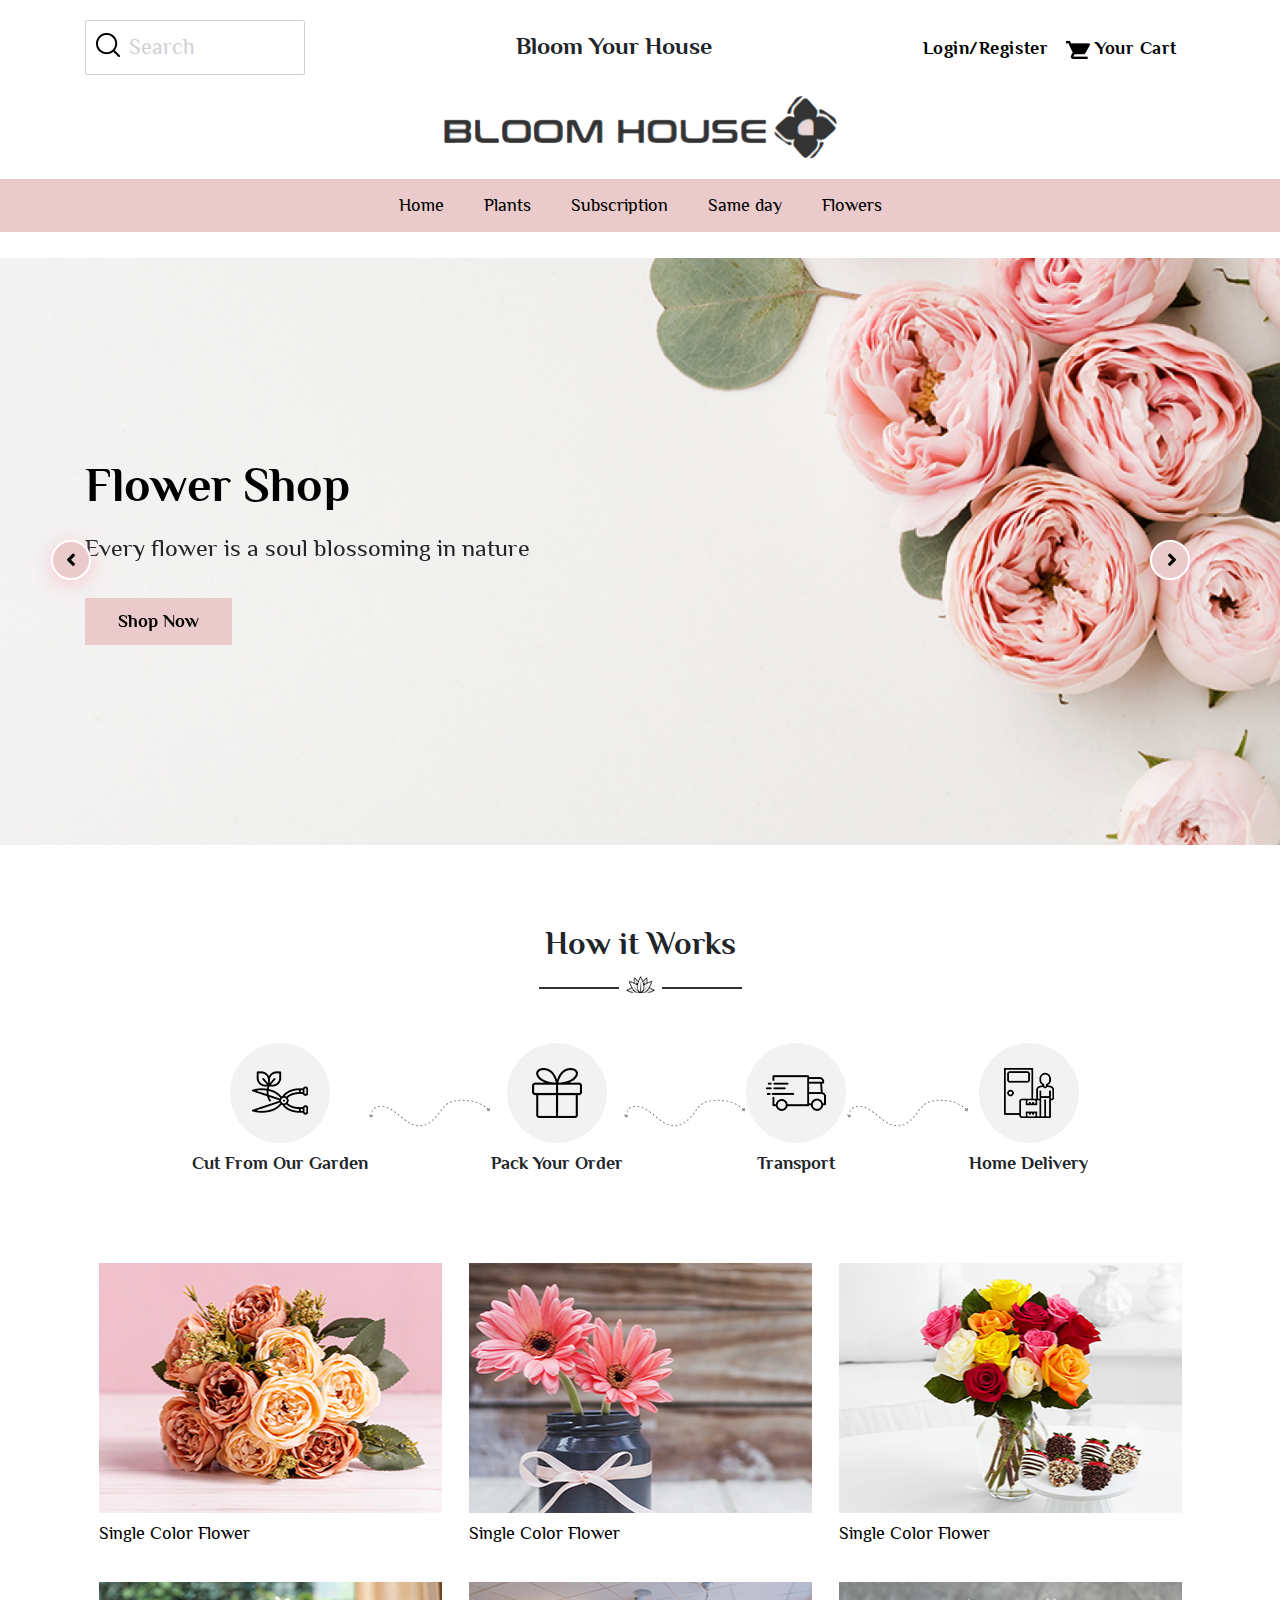
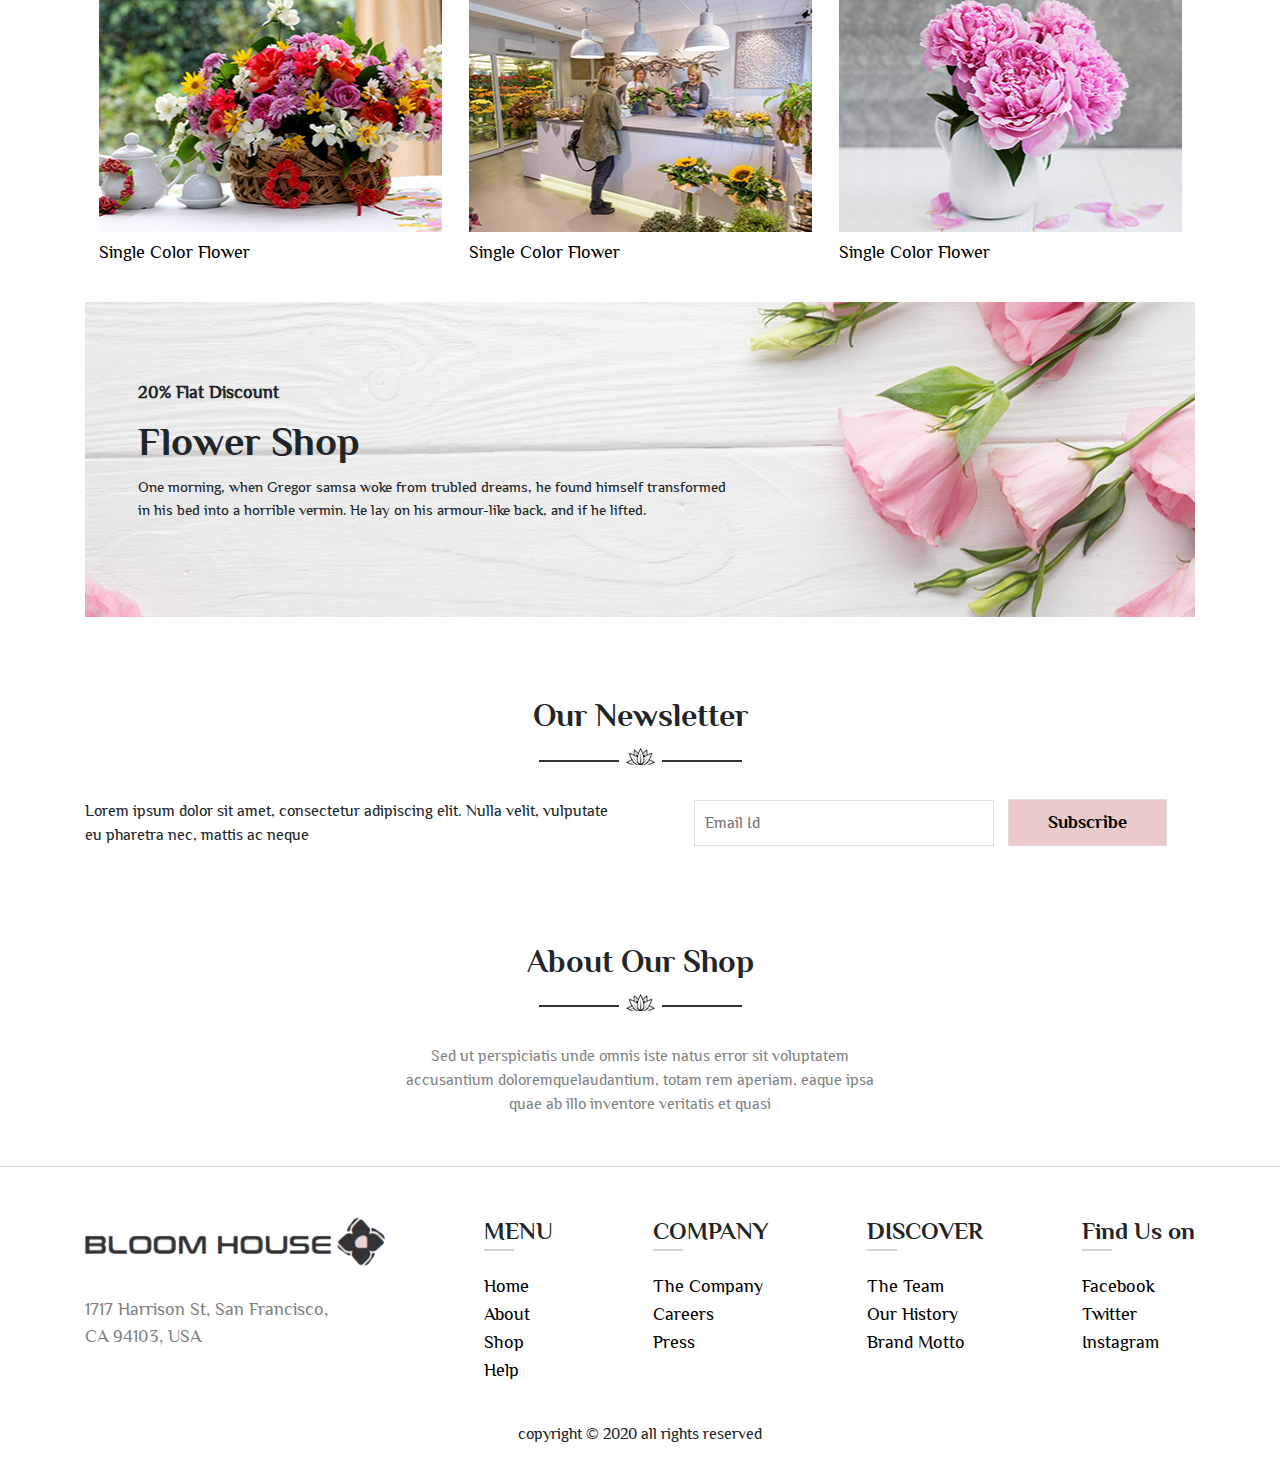
<file: index.html>
<!DOCTYPE html>
<html lang="en">
<head>
      <meta charset="UTF-8">
      <meta name="viewport" content="width=device-width, initial-scale=1.0">
      <meta http-equiv="X-UA-Compatible" content="ie=edge">
      <title>Bloom :: Bloom Flower House</title>
      <link rel="icon" type="image/png" href="assets/img/favicon 1-min.png">
      <!-- Fontawesome CSS File -->
      <link rel="stylesheet" type="text/css" href="vendors/css/all.css">
      <link rel="stylesheet" type="text/css" href="vendors/css/bootstrap.min.css">
      <link rel="stylesheet" type="text/css" href="vendors/css/owl.carousel.min.css">
      <link rel="stylesheet" type="text/css" href="assets/css/style.css">
</head>
  <body>

    <main>
	<span></span>
      <header>
        <div class="header-top">
          <div class="container">
            <div class="header-top-inner">
              <div class="search-area">
                <form action="">
                  <input type="text" placeholder="Search">
                  <img src="assets/img/search-icon.png" class="search-icon" alt="">
                </form>
              </div>
              <div class="site-title">
                <h2>Bloom Your House</h2>
              </div>
              <div class="login-ara">
                <ul class="login-cart-menu">
                  <li><a href="#">Login/Register</a></li>
                  <li><a href="#"><img src="assets/img/cart.png" alt="">Your Cart</a></li>
                </ul>
              </div>
            </div>
          </div>
        </div>
        <div class="header-middle-logo-area">
          <div class="container">
            <div class="logo-inner">
              <a href="#">
                <img src="assets/img/logo.png" alt="">
              </a>
            </div>
          </div>
        </div>
        <div class="bottom-main-menu-area">
          <div class="bars">
            <a href="#menu"><i class="fa fa-bars"></i></a>
          </div>
          <div class="container">
            <div class="main-menu-area-inner">
              <ul class="menu-item">
                <li><a href="#">Home</a></li>
                <li><a href="#">Plants</a></li>
                <li><a href="#">Subscription</a></li>
                <li><a href="#">Same day</a></li>
                <li><a href="#">Flowers</a></li>
              </ul>
            </div>
          </div>
        </div>
      </header>
      <section class="welcome-area owl-carousel welcome-carousel">
        <div class="single-welcome-box single-welcome-bg-1">
          <div class="container">
            <div class="welcome-main-content">
              <h1>Flower Shop</h1>
              <p>Every flower is a soul blossoming in nature</p>
              <a href="#" class="btns shop-now-btn">Shop Now</a>
            </div>
          </div>
        </div>
        <div class="single-welcome-box single-welcome-bg-1">
          <div class="container">
            <div class="welcome-main-content">
              <h1>Flower Shop</h1>
              <p>Every flower is a soul blossoming in nature</p>
              <a href="#" class="btns shop-now-btn">Shop Now</a>
            </div>
          </div>
        </div>
      </section>
      <section class="order-process-area">
        <div class="container">
          <div class="newsletter-title section-title mb-5">
            <h2>How it Works</h2>
            <span class="newsletter-style-image">
              <img src="assets/img/E3D53E2D 1.png" alt="">
            </span>
          </div>
          <div class="order-process-inner">
            <div class="signle-order-process">
              <div class="img-box"><img src="assets/img/D5B9A7B8 1.png" alt=""></div>
              <h3 class="meta-content">Cut From Our Garden</h3>
            </div>
            <span class="line-chart-absolute line-img1">
              <img src="assets/img/D5B9A7C9 2.png" alt="">
            </span>
            <div class="signle-order-process">
             <div class="img-box"><img src="assets/img/D5B9A7BB 1.png" alt=""></div>
              <h3 class="meta-content">Pack Your Order</h3>
            </div>
            <span class="line-chart-absolute line-img2">
              <img src="assets/img/D5B9A7C9 2.png" alt="">
            </span>
            <div class="signle-order-process">
              <div class="img-box"><img src="assets/img/D5B9A7B7 1.png" alt=""></div>
              <h3 class="meta-content">Transport</h3>
            </div>
            <span class="line-chart-absolute line-img3">
              <img src="assets/img/D5B9A7C9 2.png" alt="">
            </span>
            <div class="signle-order-process">
             <div class="img-box"><img src="assets/img/D5B9A7C7 1.png" alt=""></div>
              <h3 class="meta-content">Home Delivery</h3>
            </div>
          </div>
        </div>
      </section> <!--End of process area-->
      <section class="main-product-showcase-area">
        <div class="container">
          <div class="showcase-inner">
            <div class="single-showcase-item">
              <div class="showcase-bg bg-1">
                <div class="showcase-hover-text">
                  <h3>Subscribe here</h3>
                  <a href="#" class="btns Subscribe-btn">Shop Now</a>
                </div>
              </div>
              <div class="pro-desc">
                <h3>Single Color Flower</h3>
              </div>
            </div>
            <div class="single-showcase-item">
              <div class="showcase-bg bg-2">
                <div class="showcase-hover-text">
                  <h3>Subscribe here</h3>
                  <a href="#" class="btns Subscribe-btn">Shop Now</a>
                </div>
              </div>
              <div class="pro-desc">
                <h3>Single Color Flower</h3>
              </div>
            </div>
            <div class="single-showcase-item">
              <div class="showcase-bg bg-3">
                <div class="showcase-hover-text">
                  <h3>Subscribe here</h3>
                  <a href="#" class="btns Subscribe-btn">Shop Now</a>
                </div>
              </div>
              <div class="pro-desc">
                <h3>Single Color Flower</h3>
              </div>
            </div>
            <div class="single-showcase-item">
              <div class="showcase-bg bg-4">
                <div class="showcase-hover-text">
                  <h3>Subscribe here</h3>
                  <a href="#" class="btns Subscribe-btn">Shop Now</a>
                </div>
              </div>
              <div class="pro-desc">
                <h3>Single Color Flower</h3>
              </div>
            </div>
            <div class="single-showcase-item">
              <div class="showcase-bg bg-5">
                <div class="showcase-hover-text">
                  <h3>Subscribe here</h3>
                  <a href="#" class="btns Subscribe-btn">Shop Now</a>
                </div>
              </div>
              <div class="pro-desc">
                <h3>Single Color Flower</h3>
              </div>
            </div>
            <div class="single-showcase-item">
              <div class="showcase-bg bg-6">
                <div class="showcase-hover-text">
                  <h3>Subscribe here</h3>
                  <a href="#" class="btns Subscribe-btn">Shop Now</a>
                </div>
              </div>
              <div class="pro-desc">
                <h3>Single Color Flower</h3>
              </div>
            </div>
          </div>
        </div>
      </section><!--end of product showcase-->
      <section class="flower-showcase-area call-to-bg">
        <div class="container">
          <div class="call-to-inner">
            <div class="callto-main-content">
              <h3>20% Flat Discount</h3>
            <h2>Flower Shop</h2>
            <p>One morning, when Gregor samsa woke from trubled dreams, he found himself transformed <br> in his bed into a horrible vermin. He lay on his armour-like back, and if he lifted.</p>
            </div>
          </div>
        </div>
      </section><!--End of callto-action-->
      <section class="newsletter-area">
        <div class="container">
          <div class="newsletter-title section-title">
            <h2>Our Newsletter</h2>
            <span class="newsletter-style-image">
              <img src="assets/img/E3D53E2D 1.png" alt="">
            </span>
          </div>
          <div class="newsletter-area-inner">
            <div class="newsletter-left-content">
              <p>Lorem ipsum dolor sit amet, consectetur adipiscing elit. Nulla  velit, vulputate eu pharetra nec, mattis ac neque</p>
            </div>
            <div class="newsletter-right-content">
              <form action="">
                <div class="form-group">
                  <input type="email" placeholder="Email Id">
                  <input type="submit" class="btns Subscribe-btn bottom-subscribe" value="Subscribe">
                </div>
              </form>
            </div>
          </div>
        </div>
      </section> <!--End of newsletter area-->
      <section class="aobut-us-area">
        <div class="container">
          <div class="newsletter-title section-title">
            <h2>About Our Shop</h2>
            <span class="newsletter-style-image">
              <img src="assets/img/E3D53E2D 1.png" alt="">
            </span>
          </div>
          <div class="main-aobut-content">
            <p>Sed ut perspiciatis unde omnis iste natus error sit voluptatem accusantium 
doloremquelaudantium, totam rem aperiam, eaque ipsa quae ab illo 
inventore veritatis et quasi</p>
          </div>
        </div>
      </section><!--End of about us-area-->
      <footer class="footer-area" id="menu">
        <div class="container">
          <div class="foonter-inner">
            <div class="single-footer-box">
              <div class="footer-logo">
                <a href="#"><img src="assets/img/logo.png" alt=""></a>
              </div>
              <p>1717 Harrison St, San Francisco, <br> CA 94103, USA</p>
            </div>
            <div class="single-footer-box">
              <div class="box-title">
                <h3>MENU</h3>
              </div>
              <ul class="footer-menu-item">
                <li><a href="#">Home</a></li>
                <li><a href="#">About</a></li>
                <li><a href="#">Shop</a></li>
                <li><a href="#">Help</a></li>
              </ul>
            </div>
            <div class="single-footer-box">
              <div class="box-title">
                <h3>COMPANY</h3>
              </div>
              <ul class="footer-menu-item">
                <li><a href="#">The Company</a></li>
                <li><a href="#">Careers</a></li>
                <li><a href="#">Press</a></li>
              </ul>
            </div>
            <div class="single-footer-box">
              <div class="box-title">
                <h3>DISCOVER</h3>
              </div>
              <ul class="footer-menu-item">
                <li><a href="#">The Team</a></li>
                <li><a href="#">Our History</a></li>
                <li><a href="#">Brand Motto</a></li>
              </ul>
            </div>
            <div class="single-footer-box">
              <div class="box-title">
                <h3>Find Us on</h3>
              </div>
              <ul class="footer-menu-item">
                <li><a href="#">Facebook</a></li>
                <li><a href="#">Twitter</a></li>
                <li><a href="#">Instagram</a></li>
              </ul>
            </div>
          </div>
        </div>
        <div class="footer-bottom">
          <div class="container">
            <div class="footer-bottom-main">
              <p>copyright © 2020 all rights reserved</p>
            </div>
          </div>
        </div>
      </footer>
    </main>




  <!-- Jqurey Min File -->
  <script type="text/javascript" src="assets/js/jquery.min.js"></script>
   <script type="text/javascript" src="vendors/js/bootstrap.min.js"></script>
   <script type="text/javascript" src="vendors/js/owl.carousel.min.js"></script>
   <!-- Javascript Main File -->
   <script type="text/javascript" src="assets/js/main.js"></script>
  </body>
</html>
</file>
<file: assets/css/style.css>
:root{
    --primary-color:#665FA9;
    --text-color:#4A4A4A;
    --button-color:#00CF9E;
    --heading-color:#000000;
    --main-color:#777777;
    --line-color:#F9DBD0;
}
/* =========================== */
/* BASIC SETUP */
/* =========================== */
*{
    margin: 0;
    padding: 0;
    box-sizing: border-box;
}
body,html{
    overflow-x: hidden;
    font-family: 'Philosopher-Regular', sans-serif;
}
h1,h2,h3,h4,h5{
    font-family: 'PhilosopherBold', sans-serif;
}
input,button,textarea{
    outline: none;
    padding: 10px;
    border-radius: 5px;
    border: 1px solid #ddd;
}
/*font*/
@font-face{
    font-family: "PhilosopherBold";
    src:url('../fonts/Philosopher-Bold_0.woff');
   
}
@font-face{
     font-family: Philosopher-BoldItalic;
    src:url('../fonts/Philosopher-BoldItalic_0.woff');
}
@font-face{
    font-family: "PhilosopherItalic";
    src:url('../fonts/Philosopher-Italic_0.woff');
}
@font-face{
    font-family: "Philosopher-Regular";
    src:url('../fonts/Philosopher-Regular.woff');
}
@font-face{
    font-family: "conthrax";
    src:url('../fonts/conthrax-sb.woff');
}

/*main css*/
.header-top-inner {
    display: flex;
    justify-content: space-between;
    align-items: baseline;
}

.search-area input {
    border-radius: 2px;
    position: relative;
    z-index: 1;
    padding: 10px 43px;
    width: 220px;
    border: 1px solid #D0D0D0;
    font-size: 22px;
    font-weight: normal;
    font-family: Philosopher-Regular;
}

img.search-icon {
    position: absolute;
    left: 11px;
    z-index: 9;
    top: 24%;
}

.search-area form {
    position: relative;
}
.header-top {
    padding: 20px 0;
}

.site-title h2 {
    font-size: 24px;
    font-weight: normal;
}

ul.login-cart-menu {
    display: flex;
    flex-wrap: wrap;
    margin: 0;
    padding: 0;
    list-style: none;
}

ul.login-cart-menu li {
    margin: 0 18px;
    margin-left: 0;
}

ul.login-cart-menu li a {
    color: #000;
    font-size: 18px;
    letter-spacing: 0.03em;
    text-decoration: none;
    font-family: PhilosopherBold;
}

ul.login-cart-menu li a img {
    margin-right: 5px;
}
.logo-inner {
    width: 396px;
    text-align: center;
    margin: 0 auto;
}

.menu-item {
    display: flex;
    list-style: none;
    justify-content: center;
    align-items: center;
    margin: 0;
    padding: 0;
}

ul.menu-item li {
    margin: 0 20px;
    font-size: 18px;
}

.main-menu-area-inner {
    display: flex;
    justify-content: center;
    align-items: center;
}
.search-area input::placeholder {
    color: #D0D0D0;
}
.menu-item li a {
    color: #000;
    font-size: 18px;
    text-decoration: none;
    font-family: Philosopher-Regular;
    font-weight: normal;
}

.bottom-main-menu-area {
    background: #EACACA;
    padding: 13px;
    margin-top: 20px;
}
.welcome-carousel {
    background: #ddd;
    margin-top: 26px;
}

.single-welcome-bg-1 {
    display: flex;
    flex-direction: column;
    align-items: center;
    background-size: cover;
    background-repeat: no-repeat;
    background-position: center;
    position: relative;
    z-index: 1;
    background-image: url("../img/Photo (1).png");
    padding: 200px 0;
}
.welcome-main-content h1 {
    font-weight: bold;
    font-family: PhilosopherBold;
    font-size: 48px;
    color: #000;
    margin-bottom: 14px;
}

.welcome-main-content p {
    font-size: 24px;
}
.shop-now-btn {
    margin-top: 16px;
}
.btns {
    display: inline-block;
    background: #EACACA;
    padding: 10px 33px;
    color: #000;
    font-family: PhilosopherBold;
    font-size: 18px;
    text-decoration: none;
}
.order-process-inner {
    display: flex;
    justify-content: center;
    align-items: center;
    text-align: center;
}

.img-box {
    width: 100px;
    height: 100px;
    margin: 0 auto;
    background: #F2F2F2;
    display: flex;
    justify-content: center;
    align-items: center;
    border-radius: 50%;
}

h3.meta-content {
    font-size: 18px;
    margin-top: 10px;
}

section.order-process-area {
    padding: 80px 0;
}
.showcase-inner {
    display: grid;
    grid-template-columns: repeat(auto-fill,minmax(318px, 1fr));
    justify-items: center;
    text-align: center;
}

.showcase-bg {
    height: 250px;
    background: #ddd;
    display: flex;
    background-size: cover;
    justify-content: center;
    align-items: center;
    position: relative;
    z-index: 1;
    background-repeat: no-repeat;
    background-position: center;
}

.single-showcase-item {
    width: 343px;
    margin-bottom: 30px;
}

.pro-desc h3 {
    font-size: 18px;
    text-align: left;
    color: #000;
    margin-top: 10px;
    font-family: Philosopher-Regular;
    font-weight: normal;
}

.showcase-hover-text h3 {
    font-size: 18px;
    margin-bottom: 20px;
    color: #fff;
}
.bg-1{
    background-image: url('../img/E3D53E1F 1.png');
}
.bg-2{
    background-image: url('../img/E3D53E1B 1.png');
}
.bg-3{
    background-image: url('../img/E3D53E06 1.png');
}
.bg-4{
    background-image: url('../img/E3D53E07 1.png');
}
.bg-5{
    background-image: url('../img/E3D53E08 1.png');
}
.bg-6{
    background-image: url('../img/featured_product_2 1.png');
}
.showcase-bg:before {
    opacity: .4;
    position: absolute;
    left: 18px;
    top: 14px;
    width: 90%;
    height: 90%;
    content: "";
    background: #333;
    z-index: -1;
    opacity: 0;
    visibility: hidden;
    transition: .3s ease-in-out;
}

.showcase-bg:hover:before {
    opacity: .4;
    visibility: visible;
}

.showcase-hover-text {
    opacity: 0;
    visibility: hidden;
    transition: .3s ease-in-out;
}

.showcase-bg:hover .showcase-hover-text {
    opacity: 1;
    visibility: visible;
}

.call-to-inner {
    padding: 80px 0;
    background: #ddd;
    position: relative;
    background-size: cover;
    background-repeat: no-repeat;
    background-position: center;
    background-image: url("../img/E3D53E0B 1.png");
}
.callto-main-content {max-width: 700px;margin-left: 53px;}

.callto-main-content h3 {
    font-size: 18px;
    font-family: Philosopher-Regular;
    margin-bottom: 15px;
    font-weight: 600;
}

.callto-main-content h2 {
    font-size: 40px;
    margin-bottom: 10px;
}

.callto-main-content p {
    font-size: 15px;
}
.newsletter-area-inner {
    display: grid;
    grid-template-columns: repeat(auto-fit,minmax(300px, 1fr));
    grid-gap: 50px;
    justify-content: center;
    justify-items: center;
    align-content: center;
}

section.newsletter-area {
    padding: 80px 0;
}

.newsletter-title.section-title {
    text-align: center;
    margin-bottom: 31px;
}

.newsletter-title.section-title span {
    display: inline-block;
    position: relative;
    z-index: 1;
}

.newsletter-title.section-title span:before {
    position: absolute;
    left: -87px;
    top: 16px;
    width: 80px;
    height: 2px;
    content: "";
    background: #333;
}
.newsletter-title.section-title span:after {
    position: absolute;
    right: -87px;
    top: 16px;
    width: 80px;
    height: 2px;
    content: "";
    background: #333;
}
.newsletter-right-content input {
    width: 300px;
    border-radius: 0;
}

.newsletter-right-content input[type=submit] {
    width: 159px;
    padding: 9px;
    margin-left: 10px;
    border-radius: 0;
}
.main-aobut-content {
    max-width: 500px;
    text-align: center;
    margin: 0 auto;
    color: #000;
    opacity: .5;
}
footer.footer-area {
    padding: 50px 0;
    border-top: 1px solid #D0D0D0;
    margin-top: 50px;
    padding-bottom: 10px;
}

.foonter-inner {
    display: flex;
    justify-content: space-between;
    flex-wrap: wrap;
}

.footer-bottom-main {
    text-align: center;
    margin-top: 38px;
    font-family: Philosopher-Regular;
}
.bars{
    display: none;
}
.footer-logo {
    margin-bottom: 30px;
}

.single-footer-box p {
    color: #000;
    opacity: .5;
    font-size: 18px;
    font-family: Philosopher-Regular;
}
ul.footer-menu-item {
    padding: 0;
    margin: 0;
    list-style: none;
}
.owl-nav button {
    font-size: 20px !important;
    color: #000 !important;
}
.bars a i {
    color: #fff;
    font-size: 30px;
}
.box-title {
    margin-bottom: 26px;
}

.box-title h3 {
    font-size: 24px;
    position: relative;
    z-index: 1;
}

.box-title h3:after {
    position: absolute;
    left: 0;
    bottom: -5px;
    width: 30px;
    content: "";
    border: 1px solid #0000002b;
}

ul.footer-menu-item li a {
    line-height: 28px;
    text-decoration: none;
    color: #000;
    display: inline-block;
    font-size: 18px;
    transition: .3s ease-in-out;
}
ul.footer-menu-item li a:hover {
    color: #FFA0B2;
}
button.owl-prev {
    position: absolute;
    top: 48%;
    left: 4%;
    height: 40px;
    width: 40px;
    background: #EACACA !important;
    color: #000 !important;
    font-size: 20px !important;
    border-radius: 50%;
    text-align: center;
    line-height: 20px;
    border: 2px solid #fff !important;
    box-shadow: 0px 4px 20px rgba(255, 160, 178, 0.5);
}
button.owl-next {
    position: absolute;
    top: 48%;
    right: 7%;
    height: 40px;
    width: 40px;
    background: #EACACA !important;
    color: #000 !important;
    font-size: 20px !important;
    border-radius: 50%;
    text-align: center;
    line-height: 20px;
    border: 2px solid #fff !important;
    box-shadow: 0px 4px 20px rgba(255, 160, 178, 0.5);
}
button.owl-prev i {
    margin-top: 7px;
}
.footer-logo img {
    width: 300px;
}
button.owl-next i {
    margin-top: 7px;
    margin-left: 3px;
}
.login-ara {
    margin-top: 14px;
}

/* ===========start of details collection-page-css */
.count-down-timer-inner {
    text-align: center;
    display: flex;
    justify-content: center;
    align-items: center;
    max-width: 800px;
    margin: 0 auto;
    border: 1px solid #D0D0D0;
    padding: 14px;
}
.count-down-timer-section {
    padding: 40px 0;
}

.count-down-main span {
    display: inline-block;
    font-style: normal;
    font-weight: bold;
    font-size: 24px;
    line-height: 27px;
/* identical to box height */
    text-align: center;
    letter-spacing: 0.03em;
    color: #000000;
}

.sec {
    color: #FFA0B2 !important;
    margin-right: 45px;
}

.count-down-text span {
    font-style: normal;
    font-weight: normal;
    font-size: 24px;
    line-height: 27px;
/* identical to box height */
    text-align: right;
    letter-spacing: 0.03em;
    color: #000000;
    opacity: 0.5;
}

.all-itme-orange {
    color: #FFA0B2 !important;
    position: relative;
    display: inline-block;
}

.all-itme-orange:before {
    position: absolute;
    left: -21px;
    top: 35%;
    width: 8px;
    height: 8px;
    content: "";
    background: #333;
    border-radius: 50%;
}
/*=========End of count down timer*/
.collection-welcome {
    height: 272px;
    display: flex;
    justify-content: center;
    align-items: center;
    text-align: center;
    background: #FCDCE0;
    background-size: cover;
    background-repeat: no-repeat;
    background-position: center;
    position: relative;
    z-index: 1;
    margin-bottom: 100px;
}
.collection-welcome:before{
    position: absolute;
    left: 0;
    width: 537px;
    height: 272px;
    content: "";
    background-size: cover;
    background-repeat: no-repeat;
    background-position: center top;
    background-image: url('../img/left-bg.png');
}
.collection-welcome:after{
    position: absolute;
    right: 0;
    width: 300px;
    height: 100%;
    content: "";
    background-size: cover;
    background-repeat: no-repeat;
    background-position: center;
    background-image: url('../img/right-bg.png');
}
.single-collectionn-carousel-text h1 {
    font-weight: bold;
    font-size: 96px;
    line-height: 108px;
    text-align: center;
    letter-spacing: 0.03em;
    color: #fcdce0eb;
    text-shadow: 1px 1px 1px #ff1743;
}
.collection-welcome .owl-dots button {
    width: 8px;
    height: 8px;
    background: #FFA0B2 !important;
    border-radius: 0 !important;
    margin: 0 7px;
}
/*==========End of collection welcome =========*/
.pro-desc {
    display: flex;
    flex-direction: column;
    align-items: flex-start;
}

p.detils-price {
    font-weight: bold;
}
.product-details-carousel-area {
    background-size: cover;
    height: 450px;
    background-repeat: no-repeat;
    background-position: center;
    position: relative;
    z-index: 1;
    background-image: url("../img/overlay-img.jpg");
}
.carousel-details-box-content {
    margin-top: -200px;
    position: relative;
    z-index: 9;
}

.product-details-carousel-inner {
    background: #fff;
    box-shadow: 0px 4px 50px rgba(0, 0, 0, 0.2);
    margin-bottom: 100px;
    padding: 20px;
}
.product-details-carousel-inner .exzoom {
    box-sizing: border-box;
    margin-top: -90px !important;
}
.product-details-main-content h3 {
    font-style: normal;
    font-weight: normal;
    font-size: 28px;
    line-height: 35px;
    letter-spacing: 0.03em;
    color: #000000;
}

.review-details {
    margin-bottom: 14px;
}

.para-text-main {
    font-style: normal;
    font-weight: normal;
    font-size: 18px;
    line-height: 25px;
    letter-spacing: 0.03em;
    color: #000000;
    opacity: 0.5;
    margin-bottom: 26px;
}

.main-price {
    font-style: normal;
    font-weight: bold;
    font-size: 24px;
    line-height: 27px;
    letter-spacing: 0.03em;
    color: #000000;
}

.order-details-process {
    margin-top: 53px;
    position: relative;
}

.single-process-box {
    text-align: center;
}
.order-details-process:before {
    position: absolute;
    right: 85px;
    top: -25px;
    width: 60%;
    content: "";
    border: 1px solid #FFA0B2;
}
.single-process-box img {
    max-height: 40px;
    margin-bottom: 13px;
    width: auto !important;
    display: inline-block !important;
}

.single-process-box p {
    font-style: normal;
    font-weight: normal;
    font-size: 18px;
    line-height: 20px;
    text-align: center;
    letter-spacing: 0.03em;
    color: #000000;
    opacity: .5;
    margin-bottom: 35px;
}
.buttons {
    display: flex;
    justify-content: space-between;
}

.no-color {
    background: none;
}
.buttons {
    display: flex;
    justify-content: space-between;
}

.no-color {
    background: none;
}

.sinlgle-product-details-carousel .col-md-5 {
    padding-left: 29px;
}
span.del-price {
    display: inline-block;
    margin-left: 17px;
    text-decoration-line: line-through;
    text-decoration-style: unset;
    text-decoration-color: #f2aaaa;
}
span.star img {
    width: 24px !important;
    display: inline-block !important;
}
.buttons img {
    width: auto !important;
    display: inline-block !important;
}
/*========End of product-detaisl middle carousel*/

/* pagination css code */
.pagination-area ul {
    display: flex;
    justify-content: center;
    align-items: center;
    text-align: center;
    margin: 0;
    padding: 0;
    list-style: none;
}

.pagination-area ul li a {
    height: 48px;
    width: 48px;
    border: 1px solid #ddd;
    display: flex;
    justify-content: center;
    align-items: center;
    font-style: normal;
    font-weight: normal;
    font-size: 24px;
    line-height: 30px;
    text-align: center;
    letter-spacing: 0.03em;
    color: #000000;
    margin: 0 7px;
    text-decoration: none;
}
/* End of pagination css code */

/* bottom-welcome css code  */
.bottom-welcome-bg {
    display: flex;
    justify-content: center;
    align-items: center;
    text-align: center;
    height: 450px;
    background: #ddd;
    margin-top: 80px;
    background-size: cover;
    background-repeat: no-repeat;
    background-position: center;
    background-image: url("../img/bottom-bg.jpg");
}

.bottom-container-inner h1 {
    font-style: normal;
    font-weight: bold;
    font-size: 144px;
    line-height: 161px;
    text-transform: uppercase;
    color: #fff;
}

.bottom-container-inner .btns {
    padding: 10px 53px;
    background: #EACACA;
    border: 2px solid #EACACA;
    box-sizing: border-box;
    text-decoration: none;
}
/* End of bottom welcome css code */

/*showcase-bottom collection css code*/

.collection-showcase .single-showcase-item {
    width: 264px;
    margin-bottom: 30px;
    height: 350px;
    min-height: 350px;
}
.collection-showcase {
    display: grid;
    grid-template-columns: repeat(auto-fill,minmax(275px, 1fr));
    justify-items: center;
    text-align: center;
}
/*End of showcase-bottom collection css*/

/*=========== End of collection-page-css =========  */






@media(max-width: 768px){
    .count-down-timer-inner{
        display: block !important;
    }
    .product-details-carousel-inner .exzoom {
    box-sizing: border-box;
    margin-top: -50px !important;
}
    .bars{
        display: block;
        text-align: center;
    }
    .site-title h2{
        display: none;
    }
    section.newsletter-area {
    padding: 48px 0;
    text-align: center;
}
.newsletter-area-inner{
    grid-gap: 0;
}
.newsletter-right-content input {
    width: 300px;
    margin-bottom: 10px;
}
.logo-inner img {
    width: 300px;
}
.menu-item{
    display: none;
}
.single-welcome-bg-1{
    padding: 60px 0;
}
.order-process-inner{
    display: block;
}
span.line-chart-absolute {
    display: none;
}
section.order-process-area{
    padding: 48px 0;
}
.foonter-inner {
    display: block;
}
.footer-logo img{
    width: 300px;
}
.single-footer-box {
    margin-top: 22px;
}
.owl-nav{
    display: none;
}
.exzoom .exzoom_img_box{
    margin-bottom: 50px !important;
}
.buttons .btns{
    padding: 10px;
}
.bottom-container-inner h1{
    font-size: 80px;
    line-height: 100px;
}
}

@media(max-width: 414px){
    .product-details-carousel-inner{
        padding: 0;
    }
    .collection-welcome:before{
        display: none;
    }
    .collection-welcome:after{
        right: auto;
    }
    .single-collectionn-carousel-text h1{
        font-size: 76px;
    }
    .collection-welcome{
        margin-bottom: 50px;
    }
    .header-middle-logo-area .container{
    padding: 0;
}
.header-top-inner {
    display: flex;
    justify-content: center;
    flex-direction: column;
    align-items: center;
}
.buttons{
    padding: 20px;
}
.product-details-carousel-inner .exzoom{
    margin-top: -63px !important;
}
.product-details-carousel-area{
    height: 300px;
}
}

@media(max-width: 375px){
    .header-top-inner {
    display: flex;
    justify-content: space-between;
    flex-direction: column;
    justify-content: center;
    align-items: center;
}
.bottom-container-inner h1{
    font-size: 40px;
    line-height: 40px;
    margin-bottom: 30px;
}
.header-middle-logo-area .container{
    padding: 0;
}
}
</file>
